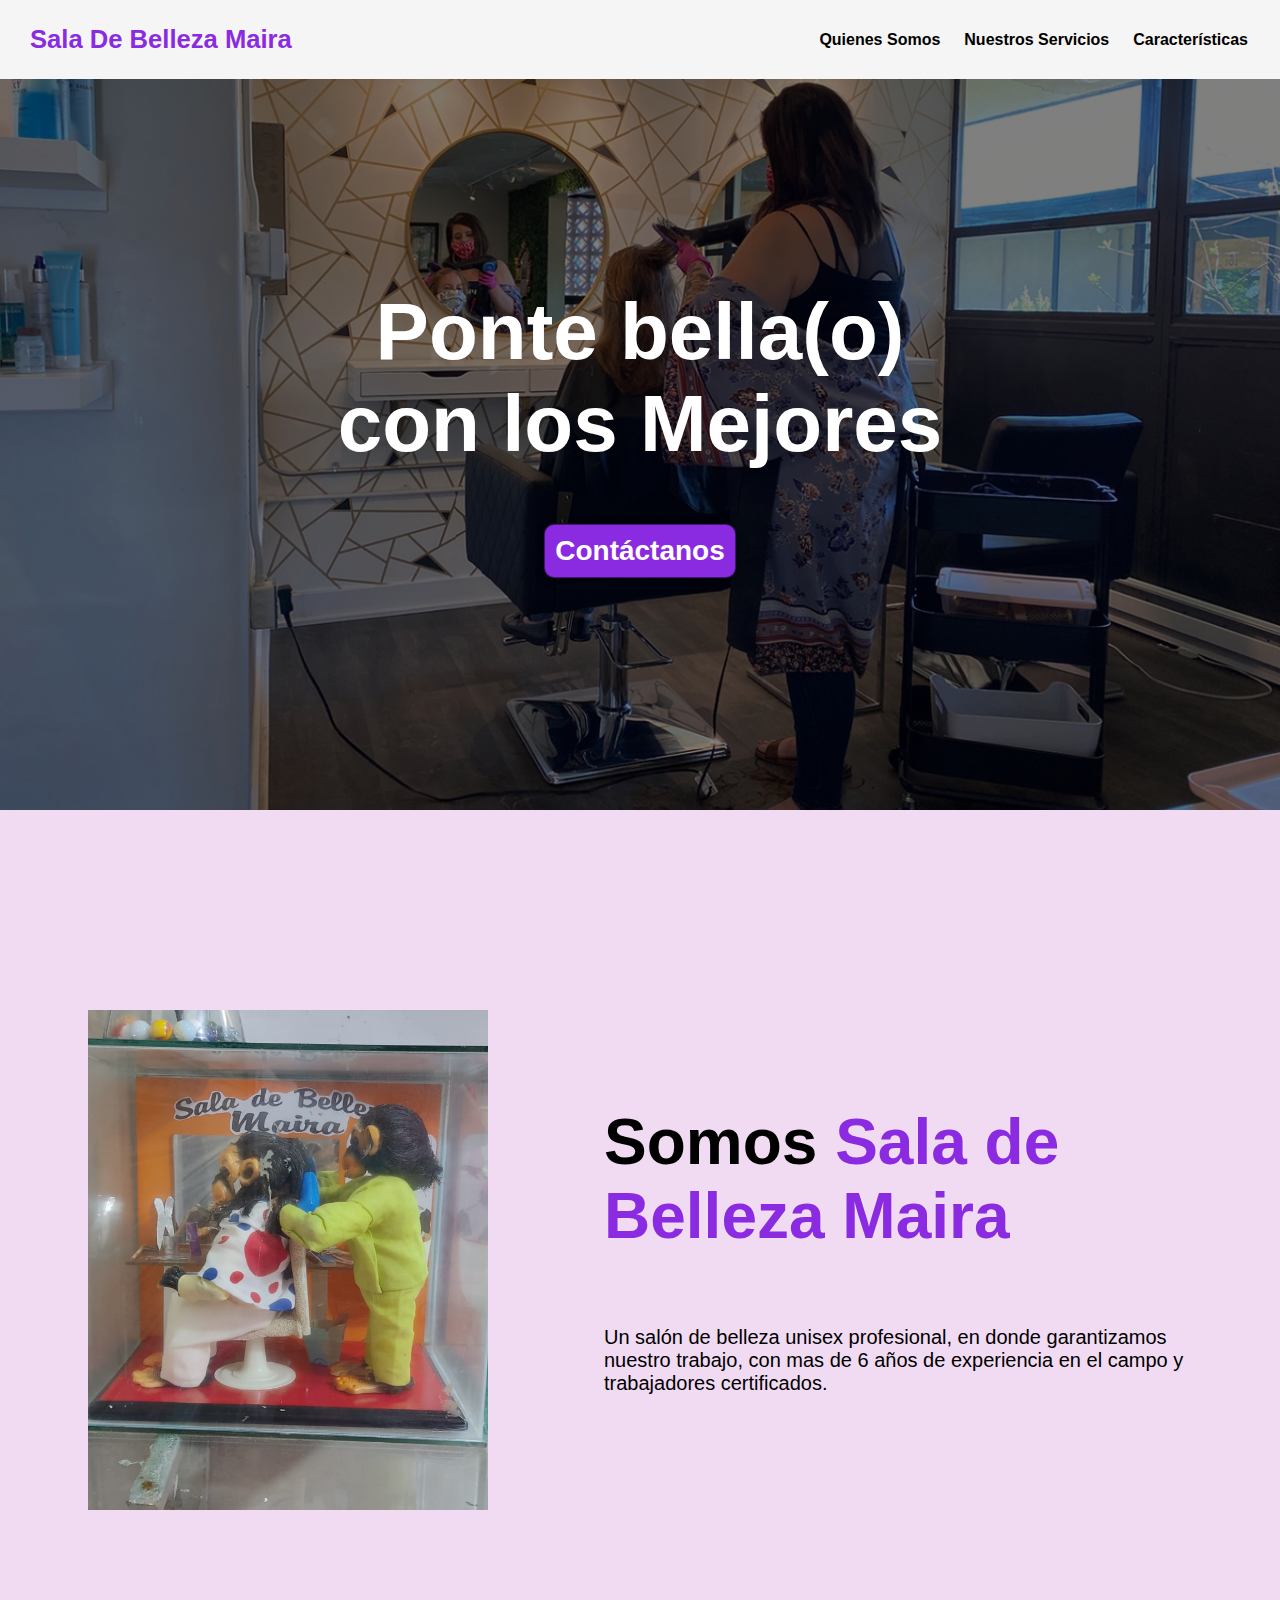
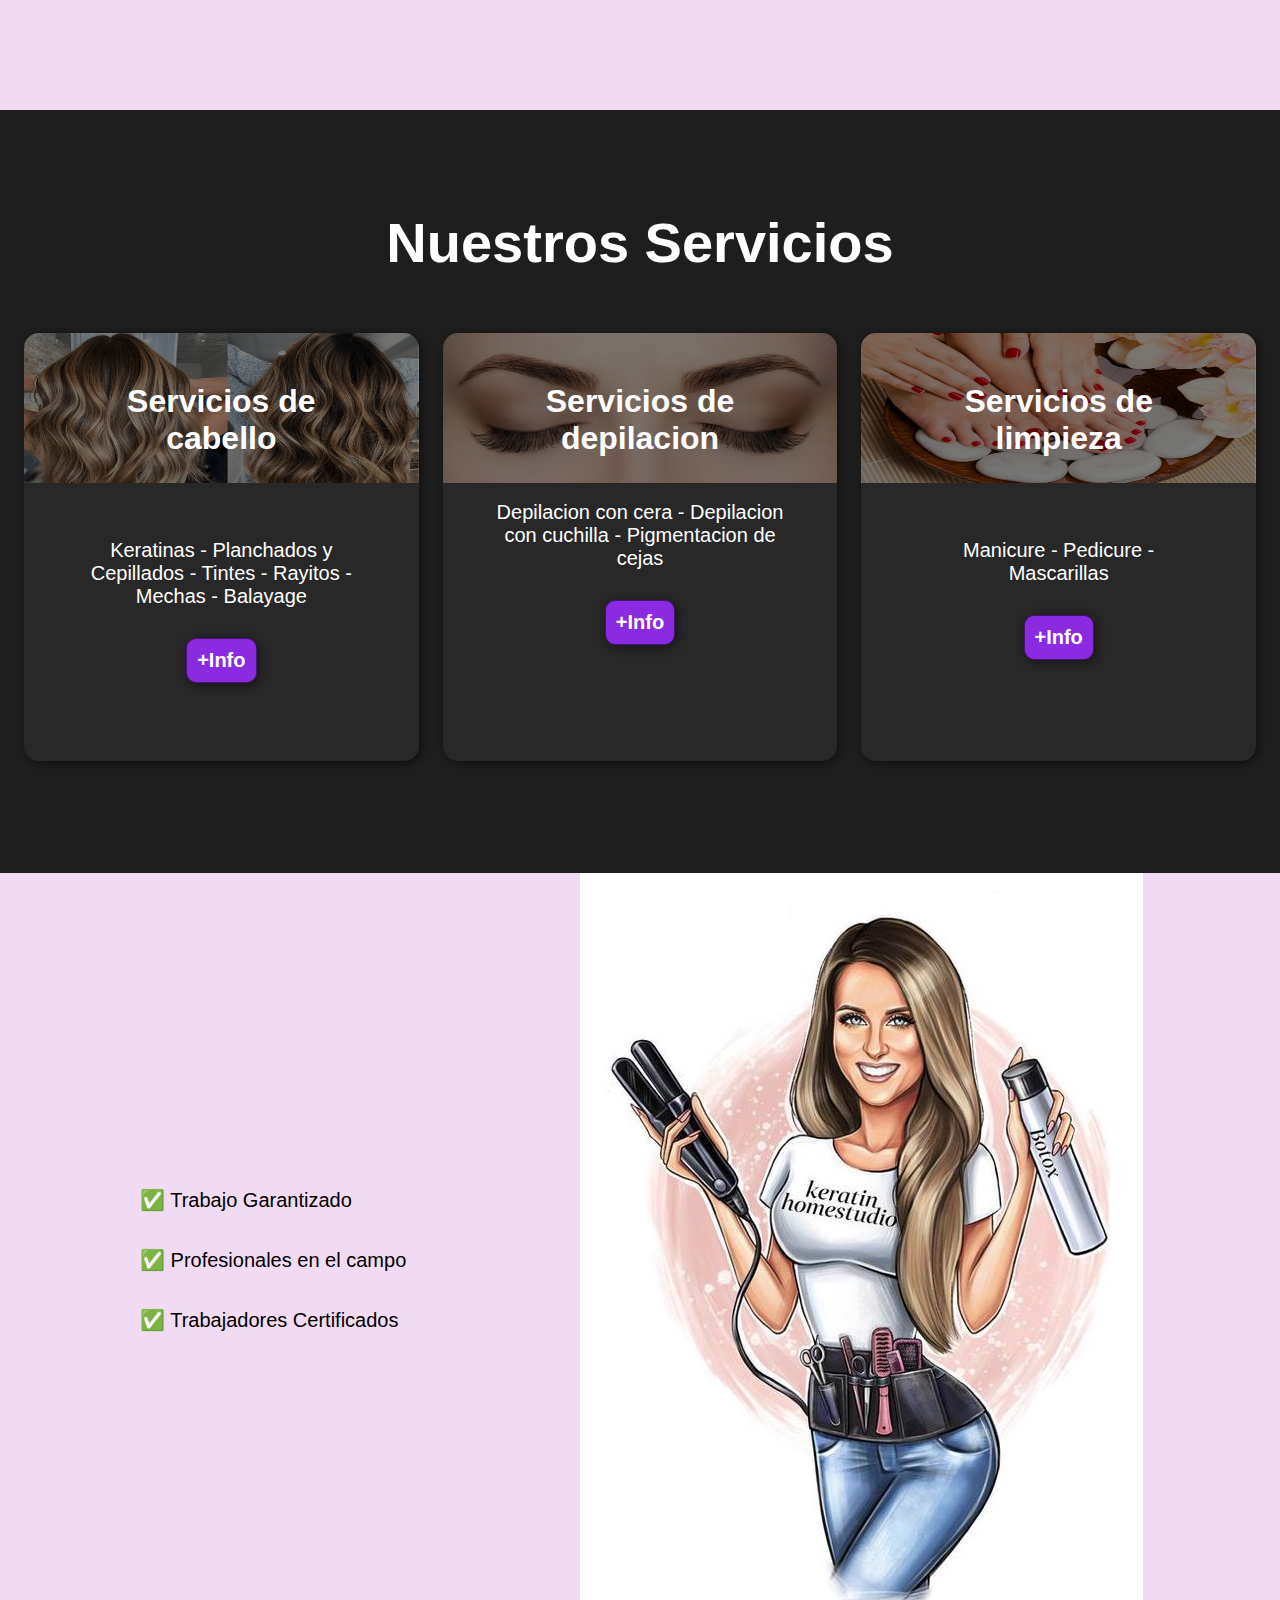
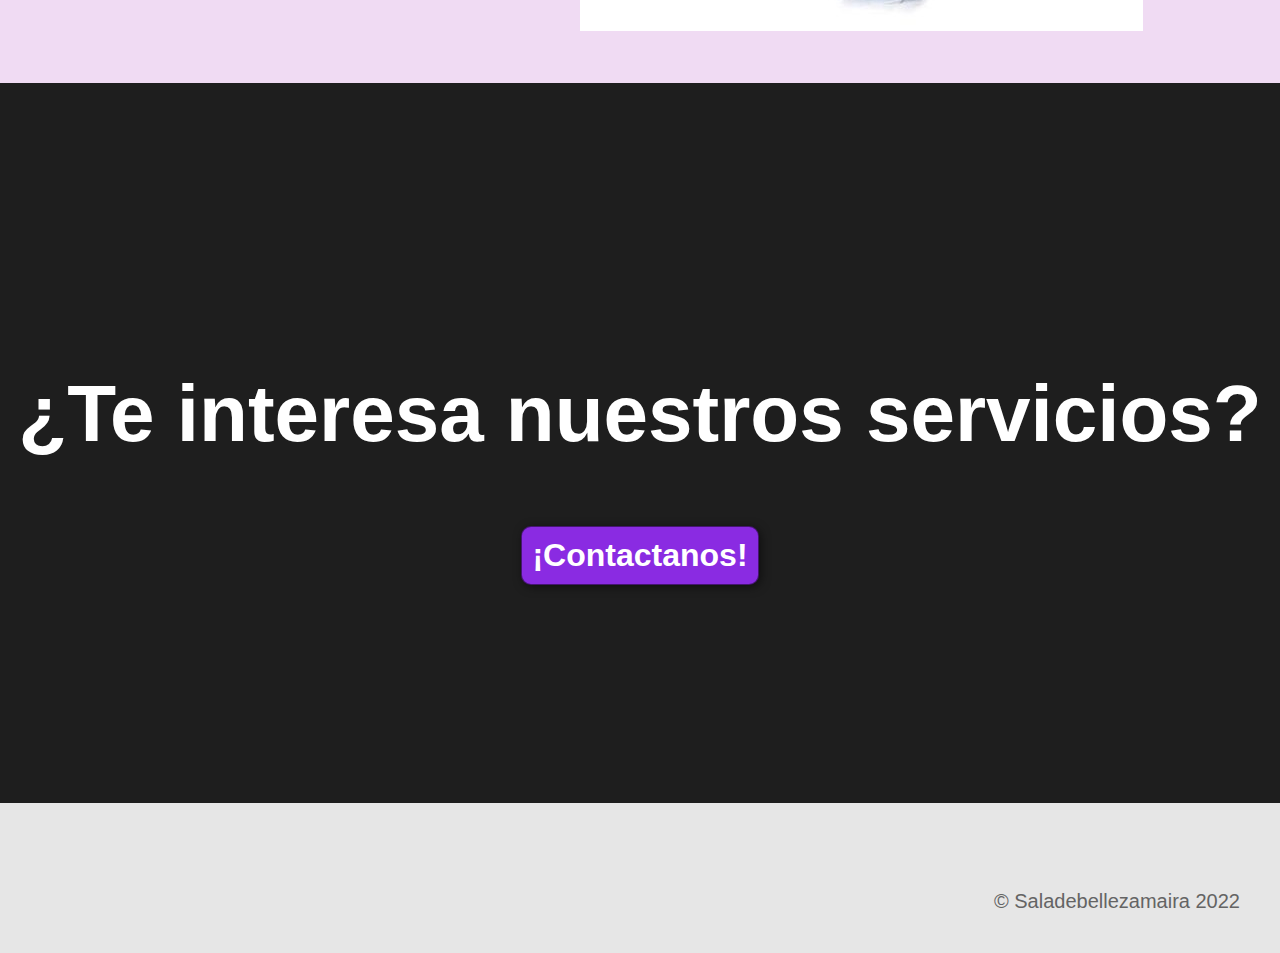
<file: index.html>
<!DOCTYPE html>
<html lang="en">
<head>
    <meta charset="UTF-8">
    <meta http-equiv="X-UA-Compatible" content="IE=edge">
    <meta name="viewport" content="width=device-width, initial-scale=1.0">
    <title>Sala de belleza Maira</title>
    <link rel="stylesheet" href="WebResponsive.css">
</head>
<body>
    
    <header>
        <!//se puede poner eso colocando .container SE LLAMA NOTACION EMMET>
        <div class="container">
            <p class="logo">Sala De Belleza Maira</p>
            <nav>
                <a href="#Somos-SaladeBellezaMaira">Quienes Somos</a>
                <a href="#Nuestros-Servicios">Nuestros Servicios</a>
                <a href="#caracteristicas">Características</a>
            </nav>
        </div>
    </header>

    <!//se puede hacer esto poniendo section#hero y el # significa id>
    <section id="hero">
        <h1>Ponte bella(o) <br>con los Mejores</h1>
        <form action="https://wa.me/573134254071?text=Hola,%20Me%20interesan%20tus%20servicios%20">
        <button>Contáctanos</button>
        </form>
    </section>

    <!//section#Somos-SaladeBellezaMaira>
    <section id="Somos-SaladeBellezaMaira">
        <!//.container>
        <div class="container">

            <!//div.img-container>
            <div class="img-con"></div>
            <div class="texto">
                <h2>Somos <span class="color-acento">Sala de Belleza Maira</span></h2>
                <p>Un salón de belleza unisex profesional, en donde garantizamos
                nuestro trabajo, con mas de 6 años de experiencia en el campo
                y trabajadores certificados.
                </p>
            </div>
            </div>

    </section>

    <section id="Nuestros-Servicios">
        <div class="container">
            
            <h2>Nuestros Servicios</h2>
            <div class="Servicios"> 
            <!//.carta*3 para ponerlo 3 veces, eso significa lo mismo que poner div.carta*3
            ¡Truco del alt+click!>
                <div class="carta">
                <h3>Servicios de cabello</h3>
                <p>Keratinas - Planchados y Cepillados - Tintes - Rayitos - Mechas -
                    Balayage </p>

                    <div class="boton">
                        <button>+Info</button>
                    </div>

                </div>

                <div class="carta">
                    <div class="depi">
                        <h3>Servicios de depilacion</h3>
                    </div>
                <p>Depilacion con cera - Depilacion con cuchilla - Pigmentacion de 
                    cejas</p>

                    <div class="boton">
                        <button>+Info</button>
                    </div>

                </div>

                <div class="carta">
                    <h3>Servicios de limpieza</h3>
                    <p>Manicure - Pedicure - Mascarillas</p>

                    <div class="boton">
                        <button>+Info</button>
                    </div>
                    
                </div>
            </div>
        </div>
    </section>

            
    <section id="caracteristicas">
        <div class="container">
            <!//ul es urder list, basicamente es para crear una lista y li son los elementos de la lista//>
            <ul>
                <li>✅ Trabajo Garantizado</li><br><br>
                <li>✅ Profesionales en el campo</li><br><br>
                <li>✅ Trabajadores Certificados</li><br><br>
            </ul>
        </div>
    </section>

    <section id="Contactanos">
        <h2>¿Te interesa nuestros servicios?</h2>
        <button>¡Contactanos!</button>
    </section>

    <footer>
        <div class="container">
            <p>&copy; Saladebellezamaira 2022</p>
        </div>
    </footer>


</body>
</html>
</file>
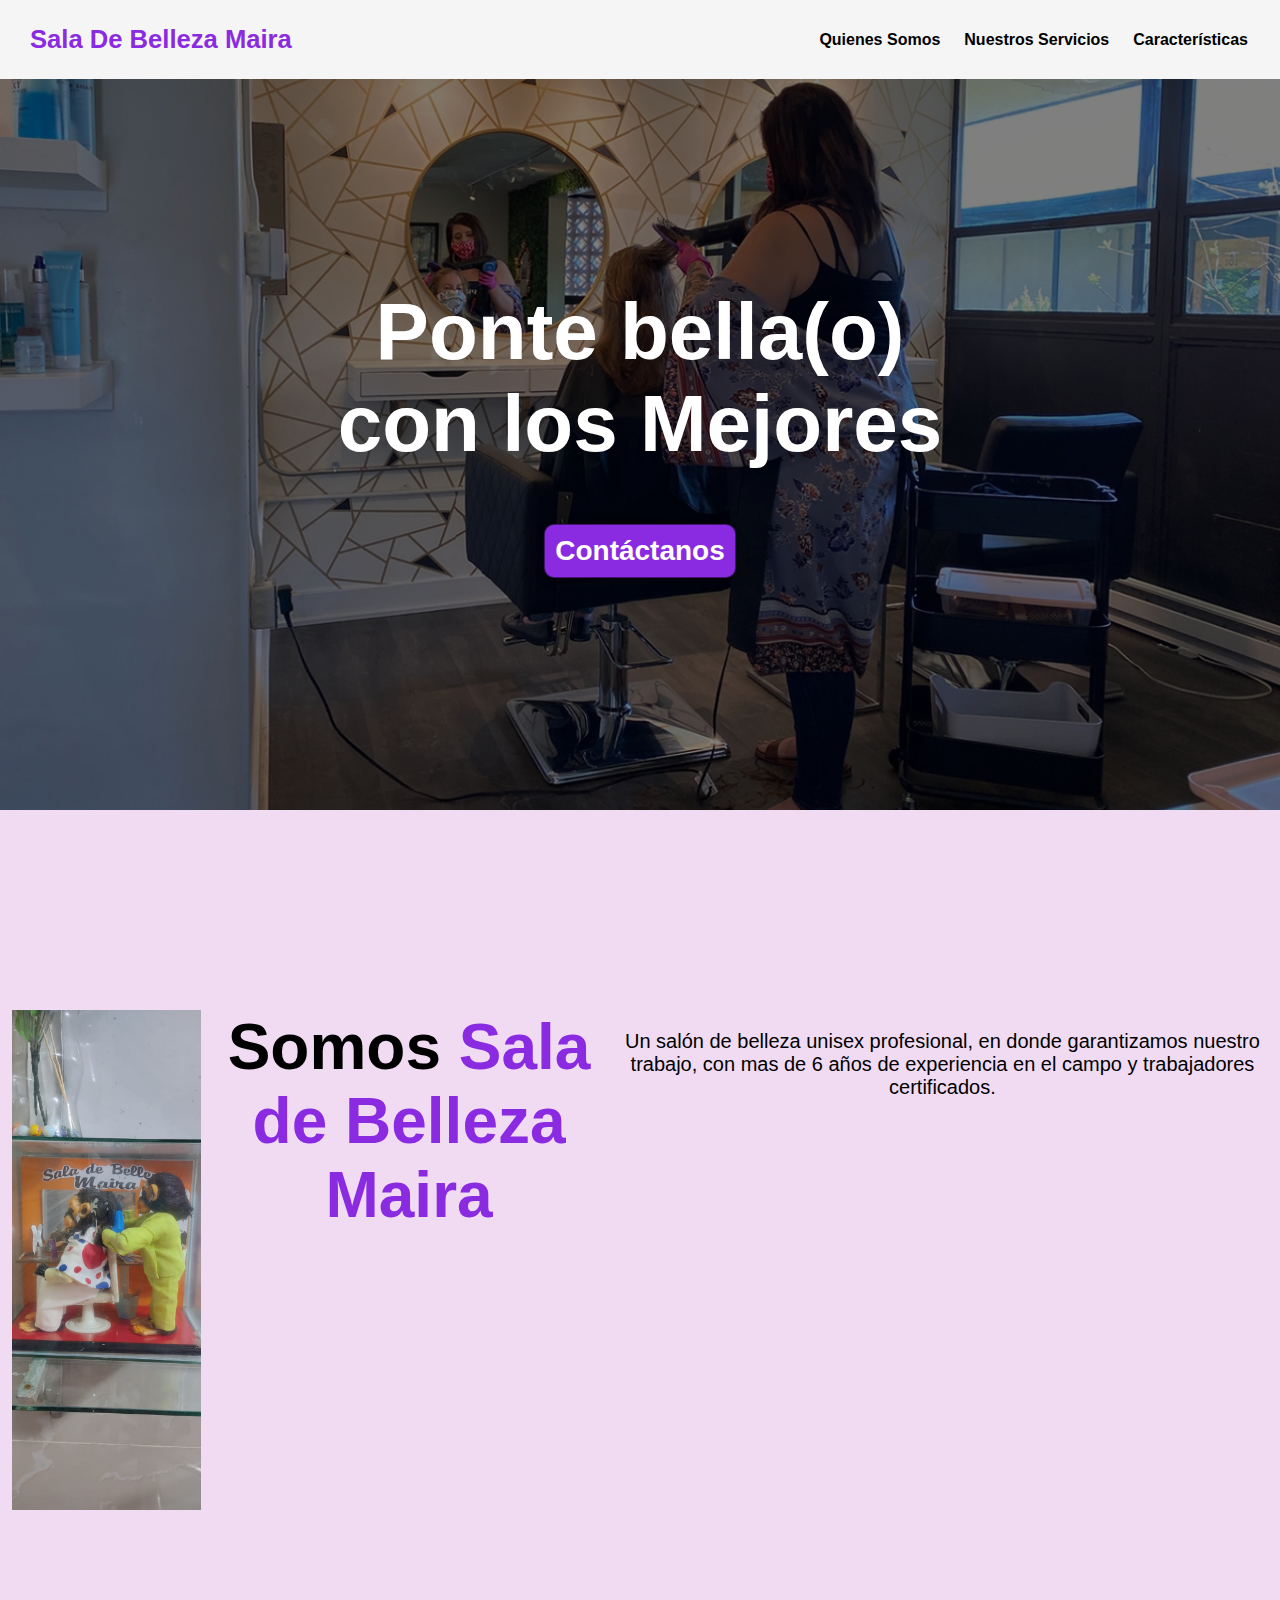
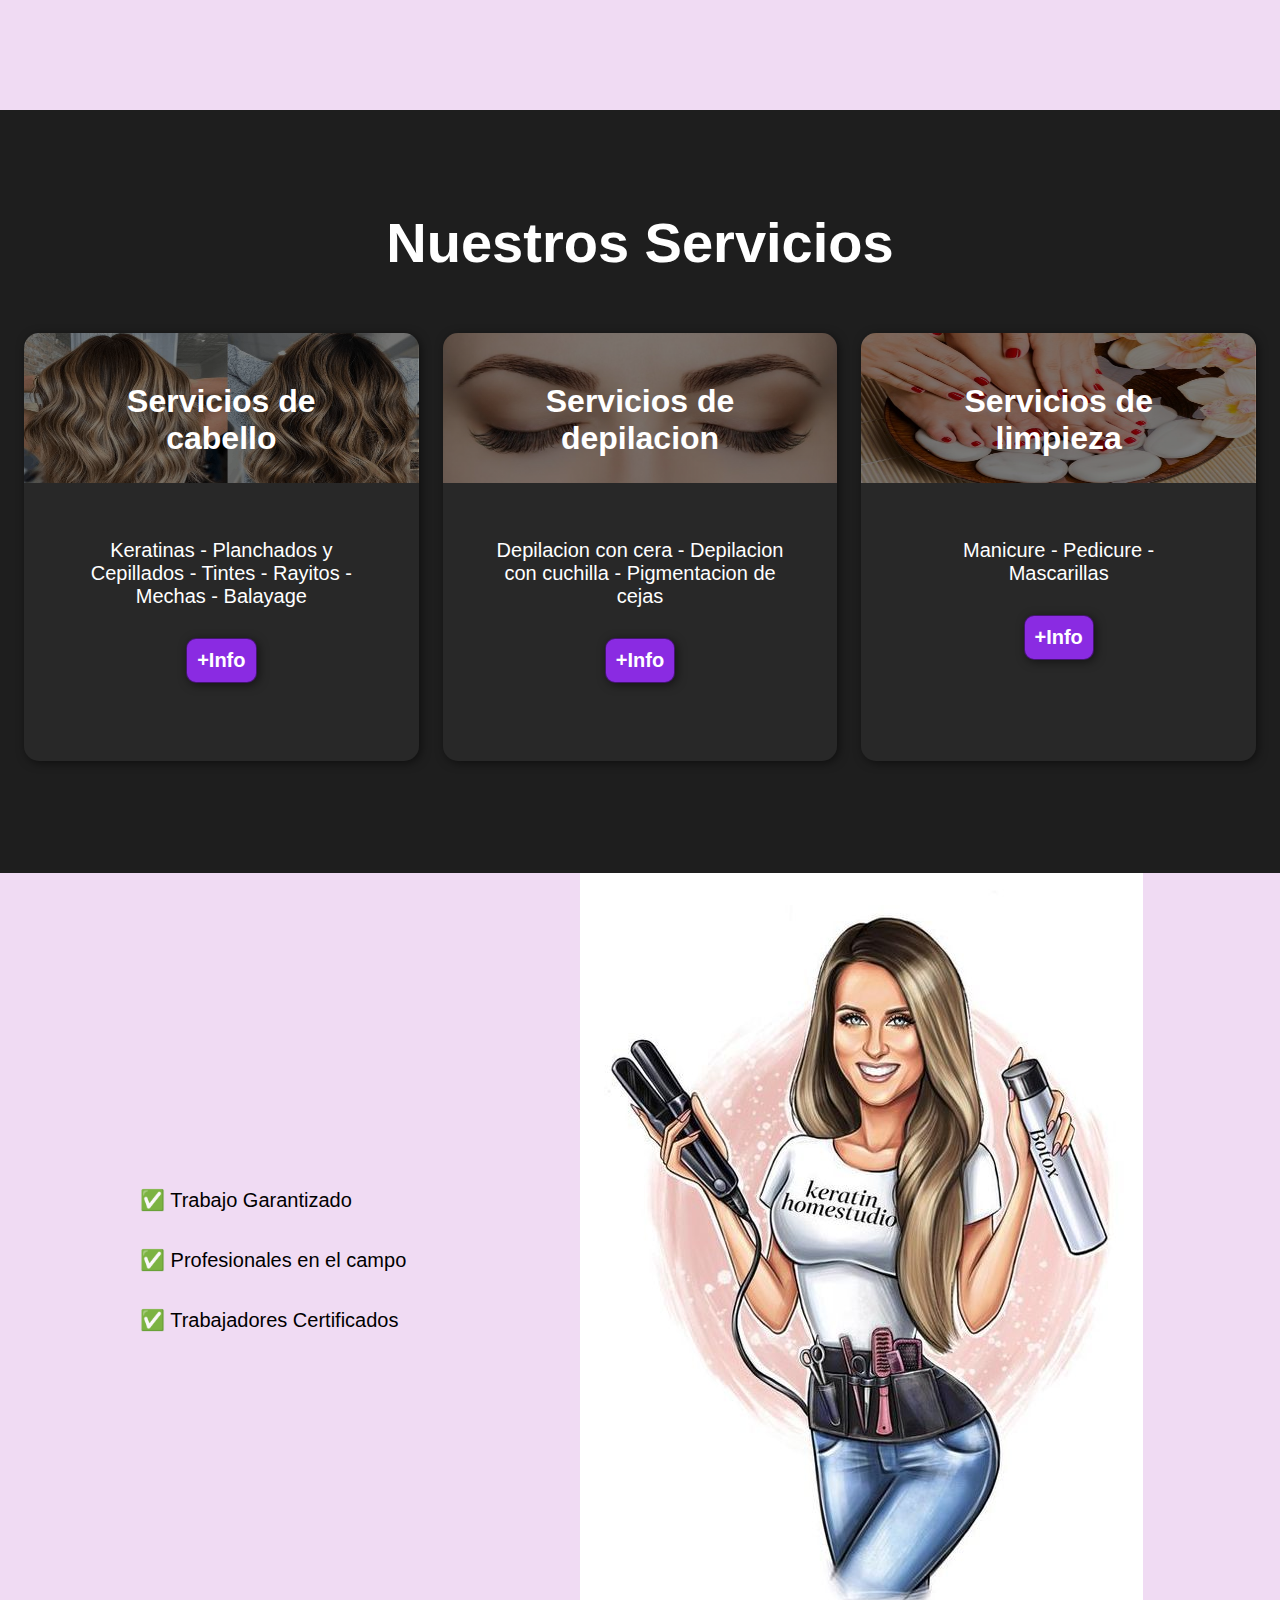
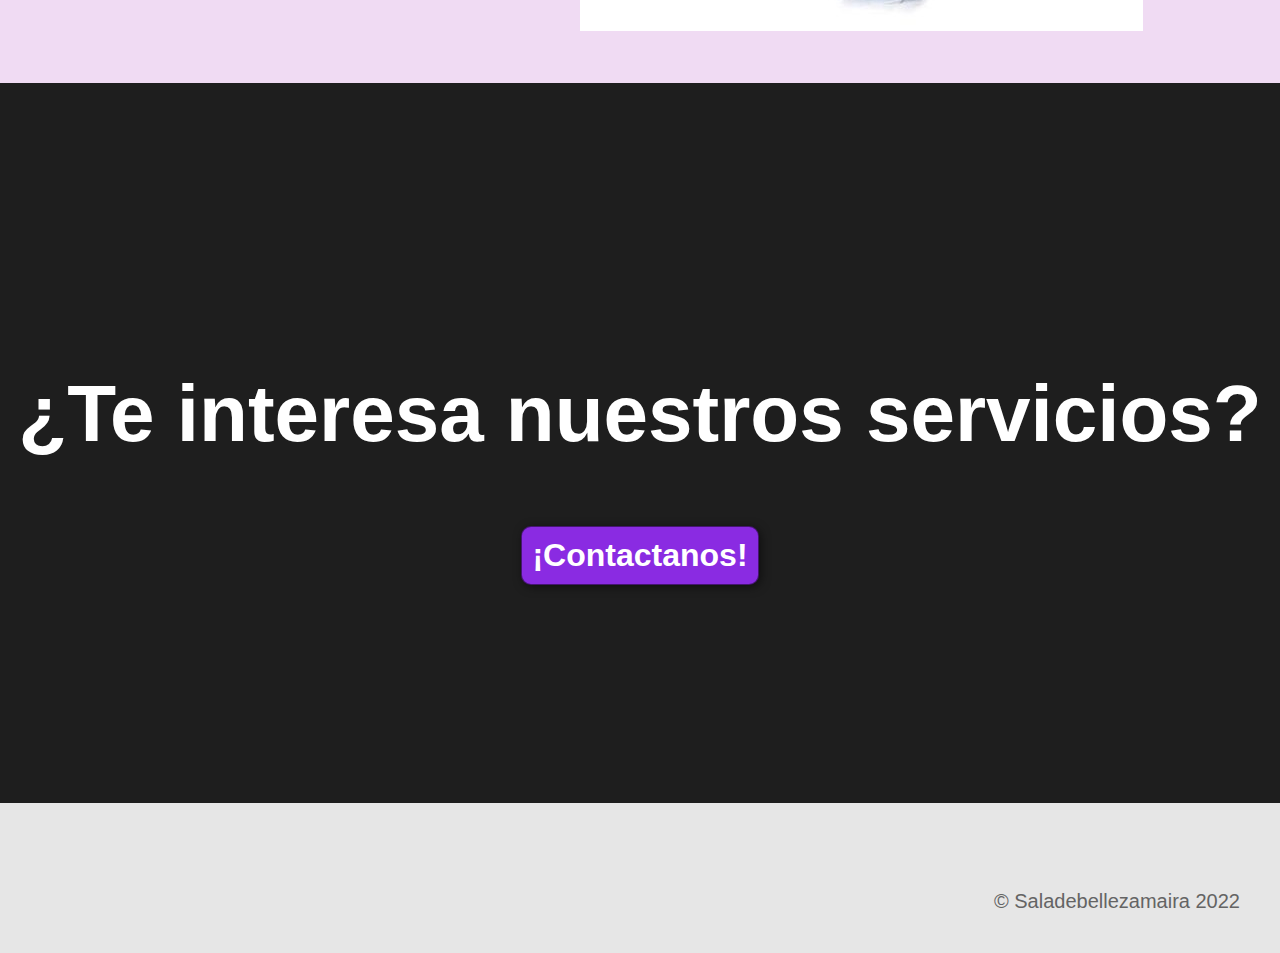
<file: WebResponsive.html>
<!DOCTYPE html>
<html lang="en">
<head>
    <meta charset="UTF-8">
    <meta http-equiv="X-UA-Compatible" content="IE=edge">
    <meta name="viewport" content="width=device-width, initial-scale=1.0">
    <title>Sala de belleza Maira</title>
    <link rel="stylesheet" href="WebResponsive.css">
</head>
<body>
    
    <header>
        <!//se puede poner eso colocando .container SE LLAMA NOTACION EMMET>
        <div class="container">
            <p class="logo">Sala De Belleza Maira</p>
            <nav>
                <a href="#Somos-SaladeBellezaMaira">Quienes Somos</a>
                <a href="#Nuestros-Servicios">Nuestros Servicios</a>
                <a href="#caracteristicas">Características</a>
            </nav>
        </div>
    </header>
    <!//se puede hacer esto poniendo section#hero y el # significa id>
    <section id="hero">
        <h1>Ponte bella(o) <br>con los Mejores</h1>
        <form action="https://wa.me/573134254071?text=Hola,%20Me%20interesan%20tus%20servicios%20">
        <button>Contáctanos</button>
        </form>
    </section>
    <!//section#Somos-SaladeBellezaMaira>
    <section id="Somos-SaladeBellezaMaira">
        <!//.container>
        <div class="container">


            <!//div.img-container>
            <div class="img-con"></div>
            <h2>Somos <span class="color-acento">Sala de Belleza Maira</span></h2>
            <p>Un salón de belleza unisex profesional, en donde garantizamos
                nuestro trabajo, con mas de 6 años de experiencia en el campo
                y trabajadores certificados.
            </p>
        </div>
    </section>

    <section id="Nuestros-Servicios">
        <div class="container">
            
            <h2>Nuestros Servicios</h2>
            <div class="Servicios"> 
            <!//.carta*3 para ponerlo 3 veces, eso significa lo mismo que poner div.carta*3
            ¡Truco del alt+click!>
            <div class="carta">
                <h3>Servicios de cabello</h3>
                <p>Keratinas - Planchados y Cepillados - Tintes - Rayitos - Mechas -
                    Balayage </p>
                    <button>+Info</button>
                </div>
                <div class="carta">
                    <h3>Servicios de depilacion</h3>
                    <p>Depilacion con cera - Depilacion con cuchilla - Pigmentacion de 
                        cejas</p>
                        <button>+Info</button>
                    </div>
                    <div class="carta">
                        <h3>Servicios de limpieza</h3>
                        <p>Manicure - Pedicure - Mascarillas</p>
                        <button>+Info</button>
                    </div>
                </div>
            </div>
            </section>
            
            <section id="caracteristicas">
                <div class="container">
        
        
        <!//ul es urder list, basicamente es para crear una lista y li son los elementos de la lista//>
        <ul>
            <li>✅ Trabajo Garantizado</li><br><br>
            <li>✅ Profesionales en el campo</li><br><br>
            <li>✅ Trabajadores Certificados</li><br><br>
        </ul>
        
    </div>
    </section>

    <section id="Contactanos">
        <h2>¿Te interesa nuestros servicios?</h2>
        <button>¡Contactanos!</button>
    </section>

    <footer>
        <div class="container">
            <p>&copy; Saladebellezamaira 2022</p>
        </div>
    </footer>


</body>
</html>
</file>
<file: WebResponsive.css>
*{
    box-sizing: border-box;
}

html{
    scroll-behavior: smooth;
}

body{
    font-family: 'roboto', sans-serif;
    background-color: rgb(240, 219, 243);
    margin: 0;
}

h1{font-size: 3.5em;}
h2{font-size: 2.7em;}
h3{font-size: 2em;}
p{font-size: 1.25em;}
ul{list-style: none;}
li{font-size: 1.25em;}

button{
    font-size: 1.25em;
    font-weight: bold;
    padding: 10px 10px;
    border-radius: 10px;
    border: 1px solid rgba(0, 0, 0, 0.5);
    box-shadow: 2px 2px 10px rgba(0, 0, 0, 0.5);
    color: white;
    background-color: blueviolet;
}

button:hover{
    background-color: rgb(80, 25, 131);
}

.container{
    max-width: 1300px;
    margin: auto;
}

.color-acento{ color: blueviolet; }

header{
    background-color: rgb(245,245,245);
}

header .logo{
    margin: 0;
    padding: 25px 30px;
    font-weight: bold;
    color: blueviolet;
    font-size: 1.6em;
}

header .container{
    display: flex;
    flex-direction: column;
    align-items: center;
}

header nav{
    display: flex;
    flex-direction: column;
    text-align: center;
    padding-bottom: 25px;
}

header a{
    padding: 5px 12px;
    text-decoration: none;
    font-weight: bold;
    color: black;
}

header a:hover{
    color: blueviolet;
    text-align: center;
}

#hero{
    display: flex;
    align-items: center;
    justify-content: center;
    text-align: center;
    flex-direction: column;
    height: 90vh;
    background-image: linear-gradient(
        0deg,
        rgba(0,0,0,0.5),
        rgba(0,0,0,0.5)
    )
    ,url("SBD_image.jpg");
    background-repeat: no-repeat;
    background-size: cover;
    background-position: center center;
}

#hero h1{
   color: white;
}

#hero button{
    font-size: 1.75em;
}

#Somos-SaladeBellezaMaira .container{
    text-align: center;
    padding:200px 12px;
}

#Nuestros-Servicios{
    background-color: rgb(30,30,30);
    color: white;
    text-align: center;
}

#Nuestros-Servicios .container{
    padding:100px 12px;
}

#Nuestros-Servicios h2{
    margin-top: 0;
    font-size: 3.5em;
}

#Nuestros-Servicios p{
    display: none;
}

#Nuestros-Servicios .carta{
    background-position: center center;
    background-size: cover;
    padding: 50px;
    margin: 12px;
    border-radius: 15px;
}

.carta:first-child{
    background-image: linear-gradient(
        0deg,
        rgba(0,0,0,0.5),
        rgba(0,0,0,0.5)
    )
    ,url("balayage.png");

}

.carta:nth-child(2){
    background-image: linear-gradient(
        0deg,
        rgba(0,0,0,0.5),
        rgba(0,0,0,0.5)
    )
    ,url("pestañas.jpg");
}

.carta:last-child{
    background-image: linear-gradient(
        0deg,
        rgba(0,0,0,0.5),
        rgba(0,0,0,0.5)
    )
    ,url("manicure-pedicure.jpg");
    
}

#caracteristicas .container{
    display: flex;
    align-items: center;
    justify-content: center;
    text-align: center;
    flex-direction: column;
    height: 90vh;
}

#caracteristicas l1{
    margin: 60px 0px;
    font-weight: bold;
}

#Contactanos{
    display: flex;
    flex-direction: column;
    justify-content: center;
    align-items: center;
    text-align: center;
    background-color: rgb(30,30,30);
    color: white;
    height: 80vh;
}

#Contactanos h2{
    font-size: 9vw;
}

#Contactanos button{

    font-size: 5vw;

}

footer{
    background-color: rgb(230,230,230);
}

footer p{
    margin: 0;
    padding: 40px;
    color:rgb(100,100,100)
}

footer .container{
    height: 150px;
    display: flex;
    justify-content: center;
    align-items: flex-end;
}

@media (min-width: 720px){
    header {
        position:fixed;
        width: 100%;
    }

    header .container{
        flex-direction: row; 
        justify-content: space-between;
    }

    header nav{ 
        flex-direction: row;
        padding-bottom: 0;
        padding-right: 20px;
    }

    #hero h1{
        font-size: 5em;
    }

    #Somos-SaladeBellezaMaira .container{
        display: flex;
        justify-content: space-evenly;
    }

    #Somos-SaladeBellezaMaira .texto{
        width: 50%;
        max-width: 700px;
        text-align: initial;
        padding-left: 40px;
        display: flex;
        flex-direction: column;
        justify-content: center;

    }

    #Somos-SaladeBellezaMaira h2{
        margin-top: 0px;
        font-size: 4em;
    }

    #Somos-SaladeBellezaMaira .img-con{
        background-image: url("micos.png");
        background-size: cover;
        background-position: center center;
        height: 500px;
        width: 400px;
    }

    #Nuestros-Servicios .Servicios{
        display: flex;
        justify-content: center;
    }

    #Nuestros-Servicios h3{
        margin-top: 0px;
        padding-bottom: 50px;
    }

    #Nuestros-Servicios .depi h3{
        padding-bottom: 12px;
    }

    

    #Nuestros-Servicios .Servicios .carta{
        height: 428px;
        width: 415px;
        padding: 50px;
        background-size: 100% 150px;
        background-repeat: no-repeat;
        background-position-y: 0px;
        background-color: rgba(50,50,50, 0.5);
        box-shadow: 2px 2px 10px rgba(0,0,0,0.5);

    }

    #Nuestros-Servicios p{
        display: block;
        margin-bottom: 30px;
    }

    #caracteristicas {
        background: url(mom.jpg);
        background-size: 563px 758px;
        background-repeat: no-repeat;
        background-position: calc(100vw - 700px) 0px;
    }

    #caracteristicas .container{
        text-align: initial;
    }

    #caracteristicas .container{
    margin-left: 100px;
    display: flex;
    align-items: initial;
    justify-content: center;
    }

    #Contactanos h2{
        font-size: 5em;
    }

    #Contactanos button{
        font-size: 2em;
    }

    footer .container{
        justify-content: flex-end;
    }

    @media (min-width: 1200px) {
        #caracteristicas{
            background-position: cal(100vw - 800px);
        }
    }
        
}
</file>
